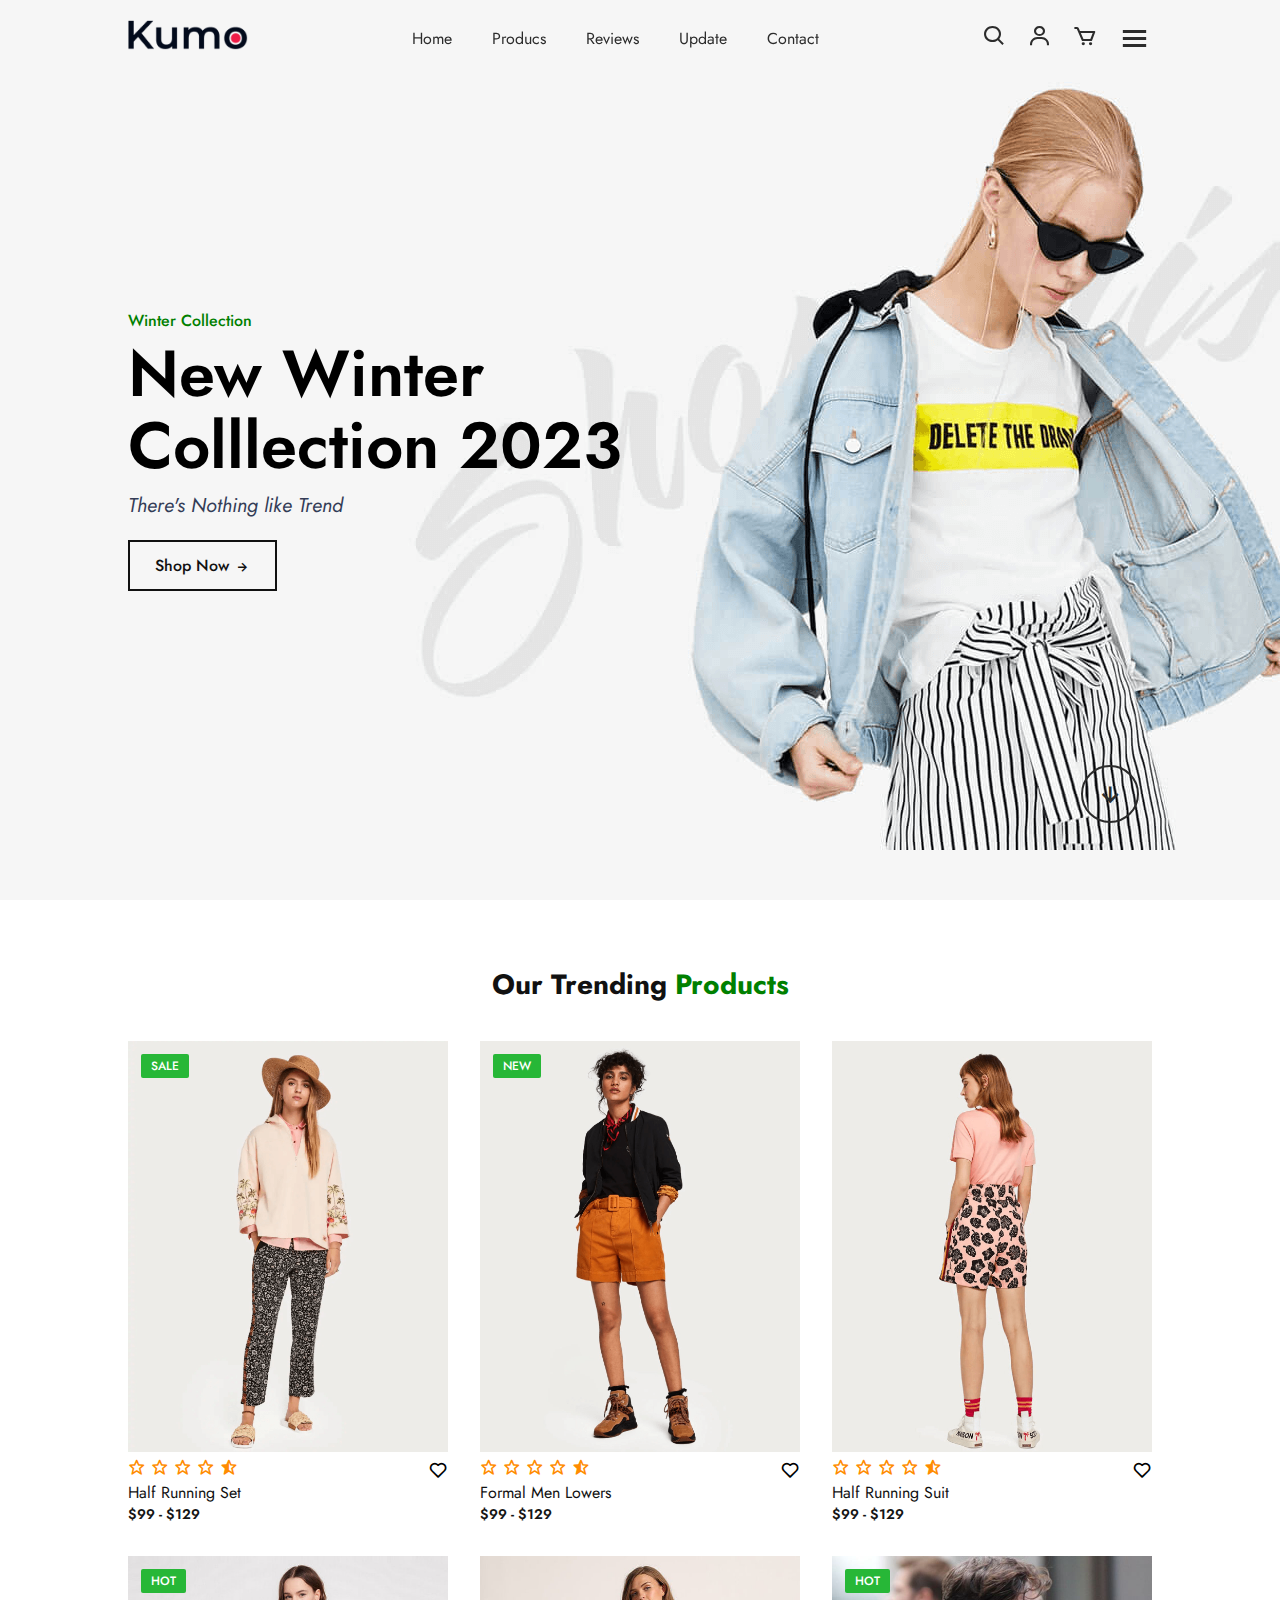
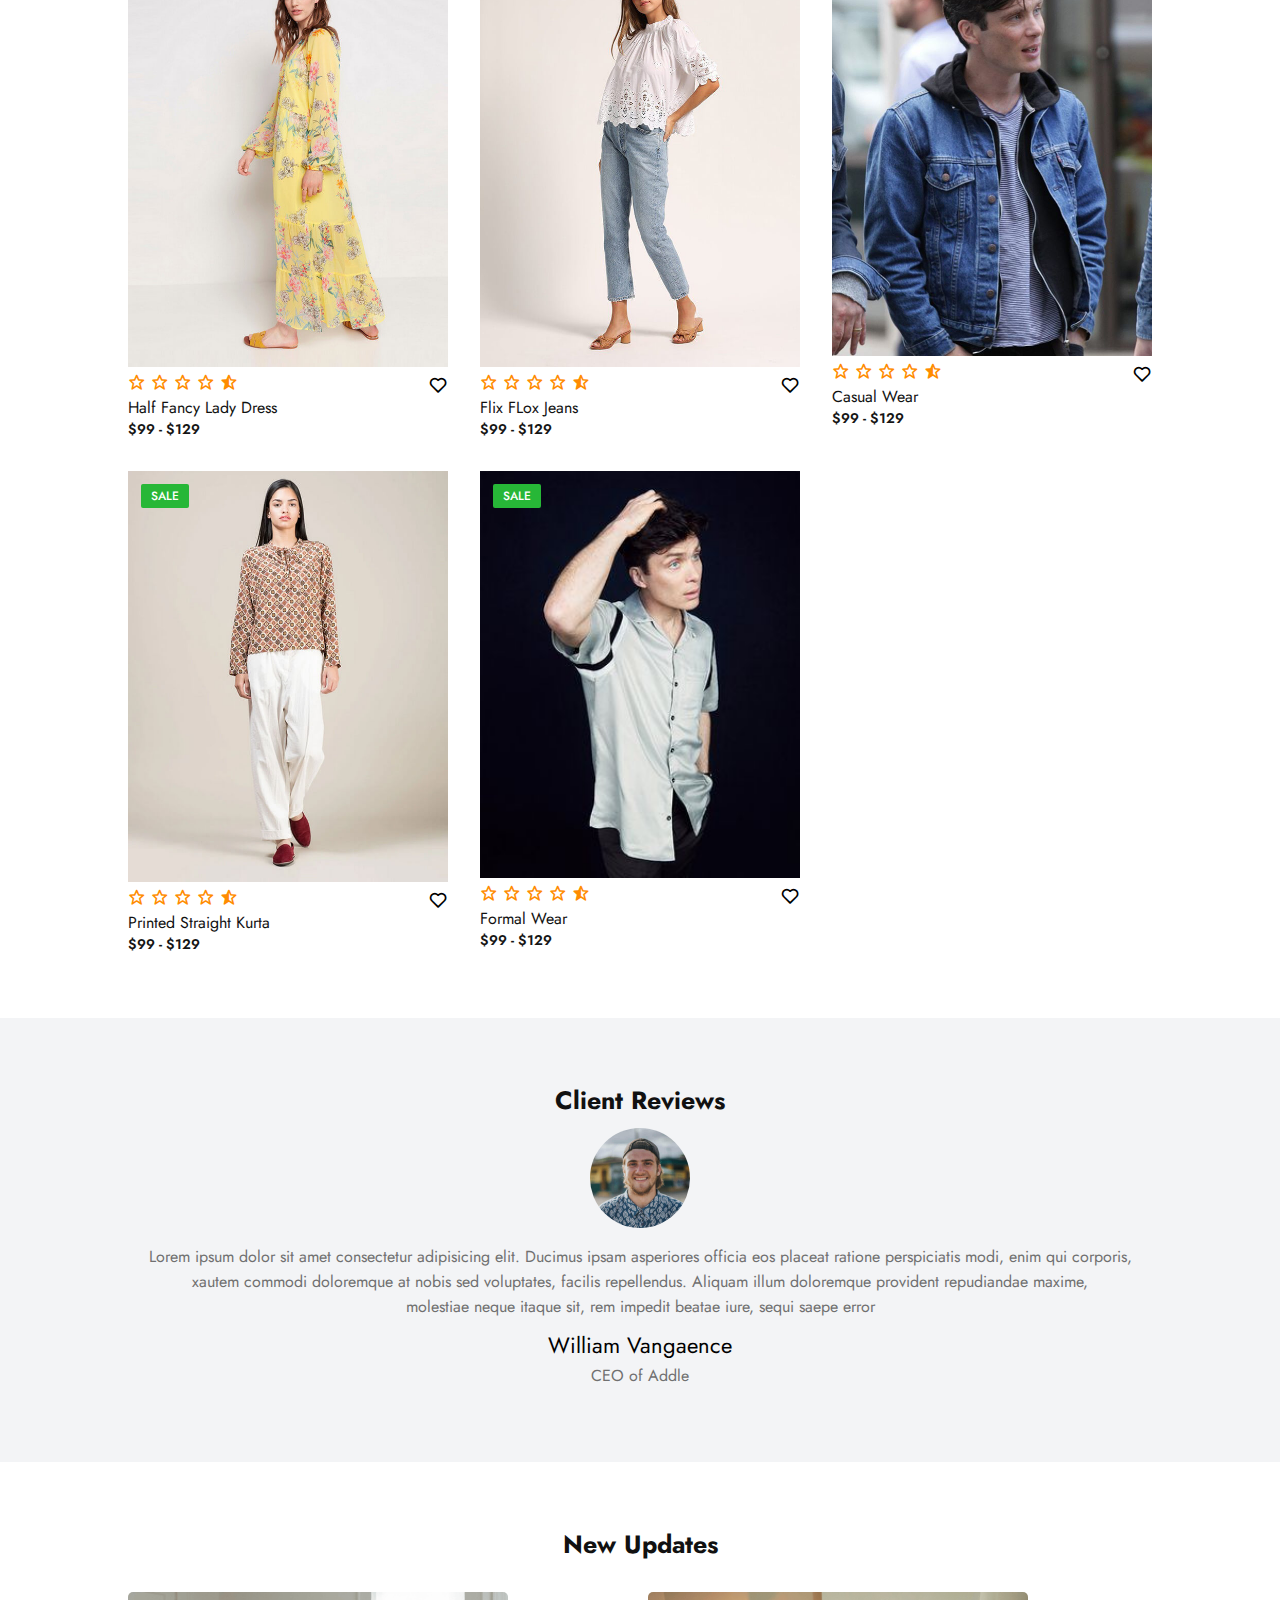
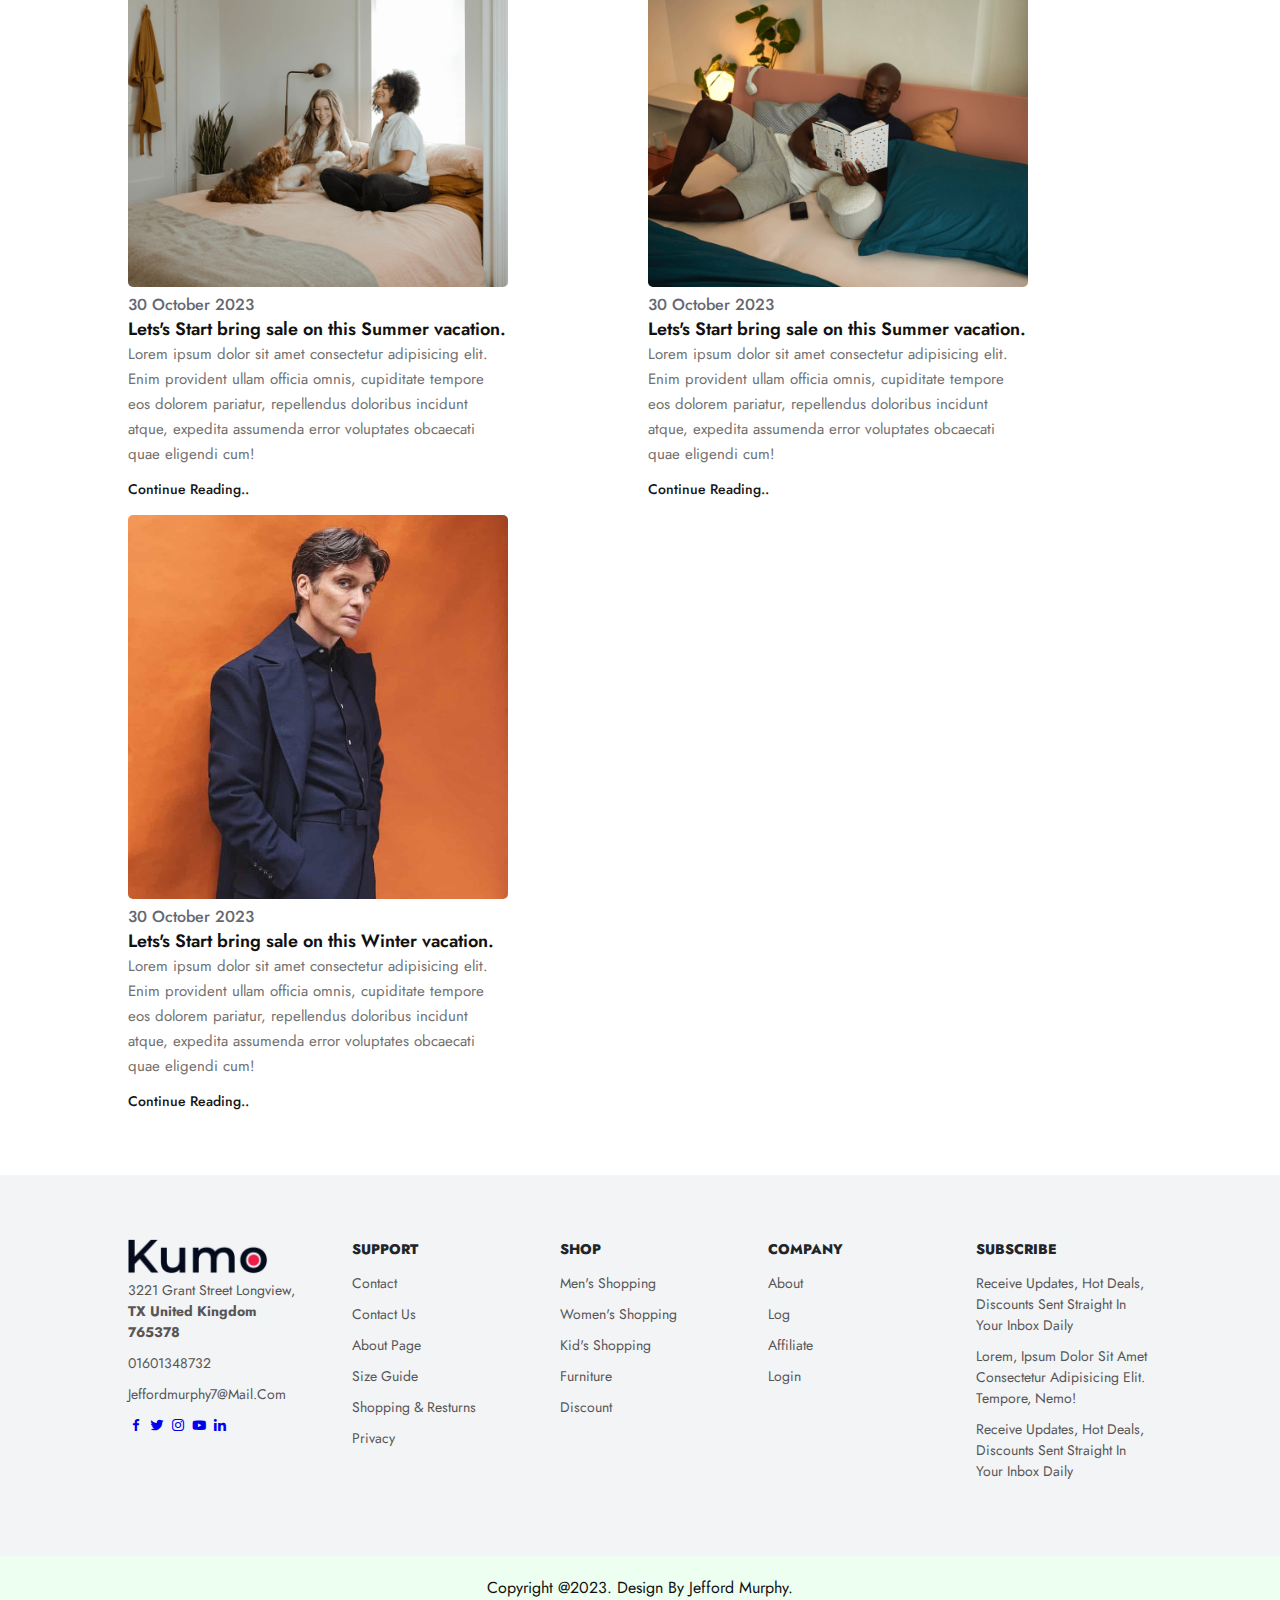
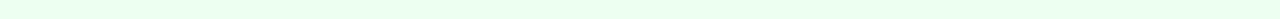
<file: index.html>
<!DOCTYPE html>
<html lang="en">
<head>
    <meta charset="UTF-8">
    <meta name="viewport" content="width=device-width, initial-scale=1.0">
    <title>M. Farrel Maulana|Olshop</title>
</head> 
<!-- CSS Link -->
<link rel="stylesheet" href="CSS/style.css">

<!-- font -->
<link rel="preconnect" href="https://fonts.googleapis.com">
<link rel="preconnect" href="https://fonts.gstatic.com" crossorigin>
<link href="https://fonts.googleapis.com/css2?family=Jost:wght@100;200;300;400;500;600;700&display=swap" rel="stylesheet">

<link rel="stylesheet" href="https://cdnjs.cloudflare.com/ajax/libs/font-awesome/6.5.1/css/all.min.css" integrity="sha512-DTOQO9RWCH3ppGqcWaEA1BIZOC6xxalwEsw9c2QQeAIftl+Vegovlnee1c9QX4TctnWMn13TZye+giMm8e2LwA==" crossorigin="anonymous" referrerpolicy="no-referrer" />

<!-- box-icon -->
<link rel="stylesheet"
href="https://unpkg.com/boxicons@latest/css/boxicons.min.css">

<body>
    <!-- navbar -->
    <header>
        <a href="#" class="logo"><img src="image/logo.png" alt=""></a>

        <ul class="navmenu">
            <li><a href="#Home">Home</a></li>
            <li><a href="#trending">Producs</a></li>
            <li><a href="#Reviews">Reviews</a></li>
            <li><a href="#Update">Update</a></li>
            <li><a href="#Contact">Contact</a></li>
        </ul>

        <div class="nav-icon">
            <a href="#"><i class='bx bx-search'></i></a>
            <a href="login.html"><i class='bx bx-user'></i></a>
            <a href="#"><i class='bx bx-cart'></i></a>
            
            <div class="bx bx-menu" id="menu-icon"></div>
        </div>
    </header>

    <!-- error waktu pake external css ga muncul, tapi pake inline malah muncul, padahal udah bener "image/banner-3.png" -->
    <section class="main-home" style="width: 100%;
    height: 100vh;
    background-image: url(image/banner-3.png);
    background-position: center;
    background-size: cover;
    display: grid;
    grid-template-columns: repeat(1, 1fr);
    align-items: center;" id="Home">

        <div class="main-text">
            <h5>Winter Collection</h5>
            <h1>New Winter <br> Colllection 2023</h1>
            <p>There's Nothing like Trend</p>

            <a href="#" class="main-btn">Shop Now <i class='bx bx-right-arrow-alt' ></i></a>
        </div>

        <div class="down-arrow">
            <a href="trending" class="down"><i class='bx bx-down-arrow-alt'></i></a>
        </div>
    </section>

    <!-- trending-production-section -->
    <section class="trending-production" id="trending" >
        <div class="center-text">
            <h2>Our Trending <span>Products</span></h2>
        </div>
        
        <div class="products">
            <div class="row">
                <img src="image/1.jpg" alt="">
                <div class="product-text">
                    <h5>Sale</h5>
                </div>
                <div class="heart-icon">
                    <i class='bx bx-heart'></i>
                </div>
                <div class="ratting">
                    <i class='bx bx-star'></i>
                    <i class='bx bx-star'></i>
                    <i class='bx bx-star'></i>
                    <i class='bx bx-star'></i>
                    <i class='bx bxs-star-half' ></i>
                </div>

                <div class="price">
                    <h4>Half Running Set</h4>
                    <p>$99 - $129</p>
                </div>
            </div>

            <div class="row">
                <img src="image/2.jpg" alt="">
                <div class="product-text">
                    <h5>New</h5>
                </div>
                <div class="heart-icon">
                    <i class='bx bx-heart'></i>
                </div>
                <div class="ratting">
                    <i class='bx bx-star'></i>
                    <i class='bx bx-star'></i>
                    <i class='bx bx-star'></i>
                    <i class='bx bx-star'></i>
                    <i class='bx bxs-star-half' ></i>
                </div>

                <div class="price">
                    <h4>Formal Men Lowers</h4>
                    <p>$99 - $129</p>
                </div>
            </div>

            <div class="row">
                <img src="image/3.jpg" alt="">

                <div class="heart-icon">
                    <i class='bx bx-heart'></i>
                </div>
                <div class="ratting">
                    <i class='bx bx-star'></i>
                    <i class='bx bx-star'></i>
                    <i class='bx bx-star'></i>
                    <i class='bx bx-star'></i>
                    <i class='bx bxs-star-half' ></i>
                </div>

                <div class="price">
                    <h4> Half Running Suit</h4>
                    <p>$99 - $129</p>
                </div>
            </div>


            <div class="row">
                <img src="image/4.jpg" alt="">
                <div class="product-text">
                    <h5>Hot</h5>
                </div>
                <div class="heart-icon">
                    <i class='bx bx-heart'></i>
                </div>
                <div class="ratting">
                    <i class='bx bx-star'></i>
                    <i class='bx bx-star'></i>
                    <i class='bx bx-star'></i>
                    <i class='bx bx-star'></i>
                    <i class='bx bxs-star-half' ></i>
                </div>

                <div class="price">
                    <h4>Half Fancy Lady Dress</h4>
                    <p>$99 - $129</p>
                </div>
            </div>


            <div class="row">
                <img src="image/5.jpg" alt="">

                <div class="heart-icon">
                    <i class='bx bx-heart'></i>
                </div>
                <div class="ratting">
                    <i class='bx bx-star'></i>
                    <i class='bx bx-star'></i>
                    <i class='bx bx-star'></i>
                    <i class='bx bx-star'></i>
                    <i class='bx bxs-star-half' ></i>
                </div>

                <div class="price">
                    <h4>Flix FLox Jeans</h4>
                    <p>$99 - $129</p>
                </div>
            </div>


            <div class="row">
                <img src="image/Levi's Jacket.jpg" alt="" >
                <div class="product-text">
                    <h5>Hot</h5>
                </div>
                <div class="heart-icon">
                    <i class='bx bx-heart'></i>
                </div>
                <div class="ratting">
                    <i class='bx bx-star'></i>
                    <i class='bx bx-star'></i>
                    <i class='bx bx-star'></i>
                    <i class='bx bx-star'></i>
                    <i class='bx bxs-star-half' ></i>
                </div>

                <div class="price">
                    <h4>Casual Wear </h4>
                    <p>$99 - $129</p>
                </div>
            </div>


            <div class="row">
                <img src="image/7.jpg" alt="" >
                <div class="product-text">
                    <h5>Sale</h5>
                </div>
                <div class="heart-icon">
                    <i class='bx bx-heart'></i>
                </div>
                <div class="ratting">
                    <i class='bx bx-star'></i>
                    <i class='bx bx-star'></i>
                    <i class='bx bx-star'></i>
                    <i class='bx bx-star'></i>
                    <i class='bx bxs-star-half' ></i>
                </div>

                <div class="price">
                    <h4>Printed Straight Kurta</h4>
                    <p>$99 - $129</p>
                </div>
            </div>


            <div class="row">
                <img src="image/Casual Clothes2.jpg" alt="" ">
                <div class="product-text">
                    <h5>Sale</h5>
                </div>
                <div class="heart-icon">
                    <i class='bx bx-heart'></i>
                </div>
                <div class="ratting">
                    <i class='bx bx-star'></i>
                    <i class='bx bx-star'></i>
                    <i class='bx bx-star'></i>
                    <i class='bx bx-star'></i>
                    <i class='bx bxs-star-half' ></i>
                </div>

                <div class="price">
                    <h4>Formal wear</h4>
                    <p>$99 - $129</p>
                </div>
            </div>
        </div>
    </section>


    <!-- Client-Review-Section -->
    <section class="client-reviews" id="Reviews">
        <div class="reviews">
            <h3>Client Reviews</h3>
            <img src="image/team-1.jpg" alt="">
            <p>Lorem ipsum dolor sit amet consectetur adipisicing elit. Ducimus ipsam asperiores officia eos placeat ratione perspiciatis modi, enim qui corporis,  <br>xautem commodi doloremque at nobis sed voluptates, facilis repellendus. Aliquam illum doloremque provident repudiandae maxime, <br> molestiae neque itaque sit, rem impedit beatae iure, sequi saepe error</p>

            <h2>William Vangaence</h2>
            <p>CEO of Addle</p>
        </div>
    </section>


    <!-- Update-News-Secton -->
    <section class="update-news" id="Update">
        <div class="up-center-text">
            <h2>New Updates</h2>
        </div>

        <div class="update-cart">
            <div class="cart">
                <img src="image/bl-1.png" alt="">
                <h5>30 October 2023</h5>
                <h4>Lets's Start bring sale on this Summer vacation.</h4>
                <p>
                    Lorem ipsum dolor sit amet consectetur adipisicing elit. Enim provident ullam officia omnis, cupiditate tempore eos dolorem pariatur, repellendus doloribus incidunt atque, expedita assumenda error voluptates obcaecati quae eligendi cum!
                </p>

                <h6>Continue Reading..</h6>
            </div>


            <div class="cart">
                <img src="image/bl-2.png" alt="">
                <h5>30 October 2023</h5>
                <h4>Lets's Start bring sale on this Summer vacation.</h4>
                <p>
                    Lorem ipsum dolor sit amet consectetur adipisicing elit. Enim provident ullam officia omnis, cupiditate tempore eos dolorem pariatur, repellendus doloribus incidunt atque, expedita assumenda error voluptates obcaecati quae eligendi cum!
                </p>

                <h6>Continue Reading..</h6>
            </div>


            <div class="cart">
                <img src="image/bl-3.jpg" alt="">
                <h5>30 October 2023</h5>
                <h4>Lets's Start bring sale on this Winter vacation.</h4>
                <p>
                    Lorem ipsum dolor sit amet consectetur adipisicing elit. Enim provident ullam officia omnis, cupiditate tempore eos dolorem pariatur, repellendus doloribus incidunt atque, expedita assumenda error voluptates obcaecati quae eligendi cum!
                </p>

                <h6>Continue Reading..</h6>
            </div>
        </div>
    </section>


    <!-- Contact-section -->
    <section class="contact" id="Contact">
        <div class="contact-info">
            <div class="first-info">
                <img src="image/logo.png" alt="">

                <p>3221 Grant Street Longview, <b> TX United Kingdom 765378</b></p>
                <p>01601348732</p>
                <p>jeffordmurphy7@mail.com</p>

                <div class="scoial-icon">
                    <a href="#"><i class='bx bxl-facebook'></i></a>
                    <a href="#"><i class='bx bxl-twitter' ></i></a>
                    <a href="#"><i class='bx bxl-instagram' ></i></a>
                    <a href="#"><i class='bx bxl-youtube' ></i></a>
                    <a href="#"><i class='bx bxl-linkedin' ></i></a>
                    
                </div>
            </div>

            <div class="second-info">
                <h4>Support</h4>
                <p>Contact</p>
                <p>Contact us</p>
                <p>About page</p>
                <p>Size Guide</p>
                <p>Shopping & Resturns</p>
                <p><S>Privacy</S></p>
            </div>

            <div class="third-info">
                <h4>Shop</h4>

                <p>Men's Shopping</p>
                <p>Women's Shopping</p>
                <p>Kid's Shopping</p>
                <p>Furniture</p>
                <p>Discount</p>
            </div>

            <div class="fourth-info">
                <h4>Company</h4>

                <p>About</p>
                <p>log</p>
                <p>Affiliate</p>
                <p>Login</p>
            </div>

            <div class="five">
                <h4>Subscribe</h4>

                <p>Receive Updates, Hot Deals, Discounts Sent Straight In Your Inbox Daily</p>
                <p>Lorem, ipsum dolor sit amet consectetur adipisicing elit. Tempore, nemo!</p>
                <p>Receive Updates, Hot Deals, Discounts Sent Straight In Your Inbox Daily</p>
            </div>
        </div>
    </section>

    <div class="end-text">
        <p>Copyright @2023. Design by Jefford Murphy.</p>
    </div>


<!-- JS Link -->
<script src="JS/Script.js"></script>
    
<!-- Tes Update -->
    
</body>
</html>
</file>
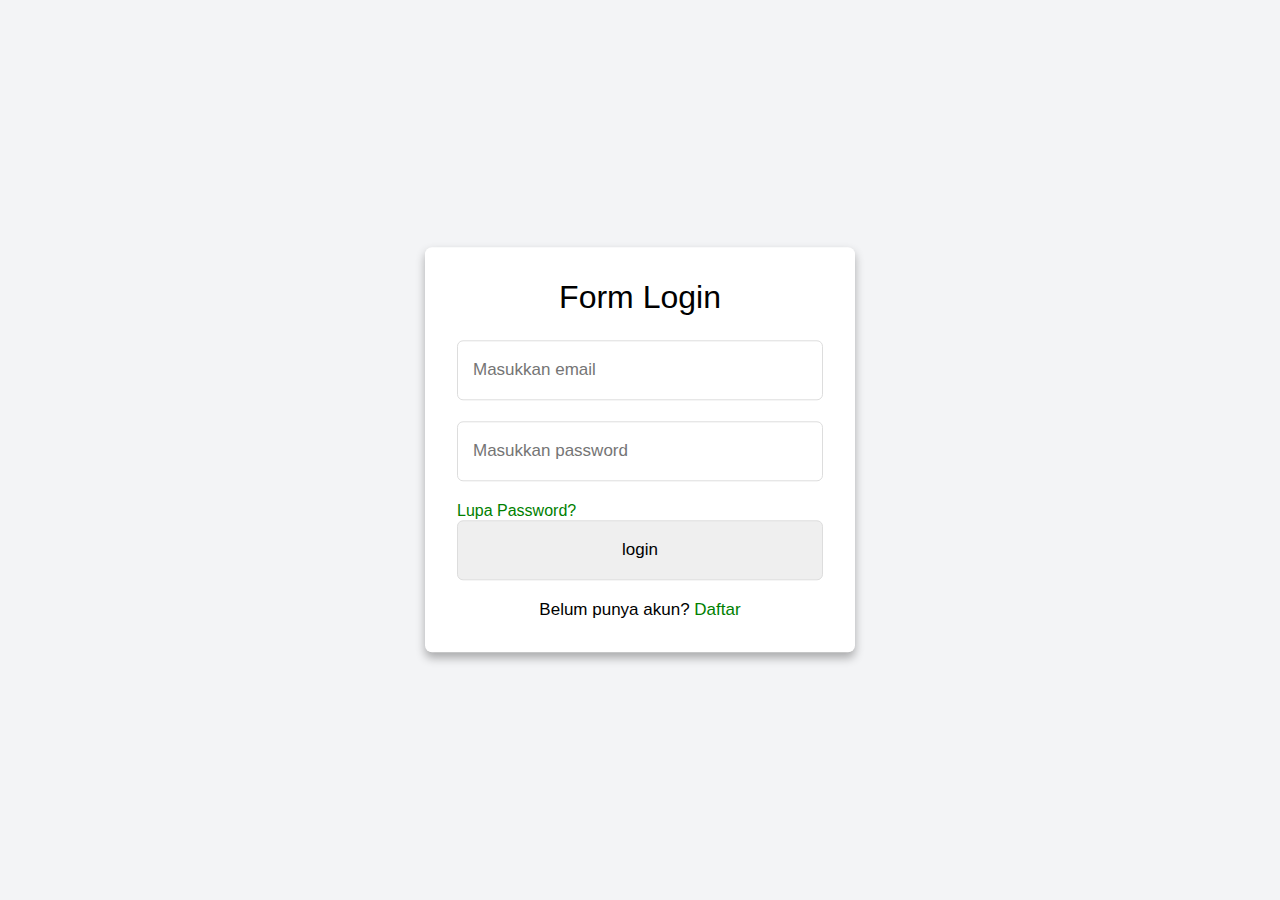
<file: login.html>
<!DOCTYPE html>
<html lang="en">
<head>
    <meta charset="UTF-8">
    <meta name="viewport" content="width=device-width, initial-scale=1.0">
    <title>Login</title>
    <link rel="stylesheet" href="CSS/loginstyle.css">
</head>
<body>
    <div class="container">
        <input type="checkbox" id="check">
        <div class="login form">
            <header>Form Login</header>
            <form action="#">
                <input type="text" placeholder="Masukkan email">
                <input type="password"placeholder="Masukkan password">
                <a href="#">Lupa Password?</a>
                <input type="button"value="login" class="button"> 
            </form>
            <div class="signup">
                <span class="signup">Belum punya akun?
                    <label for="check">Daftar</label>
                </span>
            </div>
        </div>
        <div class="registration form">
            <header>Form registration</header>
            <form action="#">
                <input type="text" placeholder="Masukkan email">
                <input type="password"placeholder="Masukkan password">
                <input type="password"placeholder="Masukkan password">
                <input type="button"value="Daftar" class="button"> 
            </form>
            <div class="signup">
                <span class="signup">Sudah punya akun?
                    <label for="check">Login</label>
                </span>
            </div>
        </div>
    </div>
</body>
</html>
</file>
<file: CSS/style.css>
*{
    margin: 0;
    padding: 0;
    box-sizing: border-box;
    scroll-behavior: smooth;
    font-family: 'Jost', sans-serif;
    list-style: none;
    text-decoration: none;
}

header {
    position: fixed;
    width: 100%;
    top: 0;
    right: 0;
    z-index: 1000;
    display: flex;
    align-items: center;
    justify-content: space-between;
    padding: 20px 10%;
}

.logo img {
    max-width: 120px;
    height: auto;
}

.navmenu {
    display: flex;
}

.navmenu a{
    color: #2c2c2c;
    font-size: 16px;
    text-transform: capitalize;
    padding: 10px 20px;
    font-weight: 400;
    transition: all .42s ease;
}

.navmenu a:hover {
    color: rgb(38, 197, 38);
}

.nav-icon {
    display: flex;
    align-items: center;
}

.nav-icon i{
    margin-right: 20px;
    color: #2c2c2c;
    font-size: 25px;
    font-weight: 400;
    transition: all .42s ease;
}

.nav-icon i:hover {
    transform: scale(1.1);
    color: rgb(38, 197, 38);
}

#menu-icon {
    font-size: 35px;
    color: #2c2c2c;
    z-index: 10001;
    cursor: pointer;
}

section {
    padding: 5% 10%;
}

.main-text h5{
    color: green;
    font-size: 16px;
    text-transform: capitalize;
    font-weight: 500;
}

.main-text h1{
    color:  #000;
    font-size: 65px;
    text-transform: capitalize;
    line-height: 1.1;
    font-weight: 600;
    margin: 6px 0 10px;
}

.main-text p{
    color: #333c56;
    font-size: 20px;
    font-style: italic;
    margin-bottom: 20px;
}

.main-btn {
    display: inline-block;
    color: #111;
    font-size: 16px;
    font-weight: 500;
    text-transform: capitalize;
    border: 2px solid #111;
    padding: 12px 25px;
    transition: all .42s ease;
}

.main-btn:hover {
    background-color: #000;
    color: #fff;

}

.main-btn i {
    vertical-align: middle;
}

.down-arrow {
    position: absolute;
    top: 85%;
    right: 11%;
}

.down i {
    font-size: 30px;
    color: #2c2c2c;
    border: 2px solid #2c2c2c;
    border-radius: 50px;
    padding: 12px 12px;
}

.down i:hover {
    background-color: #2c2c2c;
    color: #fff;
    transition: all .42s ease;
}

header.sticky {
    background: #fff;
    padding: 20px 10%;
    box-shadow: 0px 0px 10px rgb(0 0 0  / 10%);
}

/* trending-section-css */
.center-text h2{
    color: #111;
    font-size: 28px;
    text-transform: capitalize;
    text-align: center;
    margin-bottom: 36px;
}

.center-text span {
    color: green;
}

.products{
    display: grid;
    grid-template-columns: repeat(auto-fit, minmax(260px, auto));
    gap: 2rem;
}

.row {
    position: relative;
    transition: all .40s;
}

.row img{
    width: 100%;
    height: auto;
    transition: all .40s;
}

.row img:hover{
    transform: scale(0.9);
}

.product-text h5 {
    position: absolute;
    top: 13px;
    left: 13px;
    color: #fff;
    font-size: 12px;
    font-weight: 500;
    text-transform: uppercase;
    background-color: #27b737;
    padding: 3px 10px;
    border-radius: 2px;
}

.heart-icon {
    position: absolute;
    right: 0;
    font-size:  20px;
}

.heart-icon:hover {
    color: red;
}

.ratting i {
    color: #ff8c00;
    font-size: 18px;
}

.price h4 {
    color: #111;
    font-size: 16px;
    text-transform: capitalize;
    font-weight: 400;
}

.price p {
    color: #151515;
    font-size: 14px;
    font-weight: 600;
}

.client-reviews {
    background-color: #f3f4f6;
}

.reviews {
    text-align: center;
}

.reviews h3 {
    color: #111;
    font-size: 25px;
    text-transform: capitalize;
    text-align: center;
    font-weight: 700;
}

.reviews img {
    width: 100px;
    height: auto;
    border-radius: 50px;
    margin: 10px 0;
}

.reviews p {
    color: #707070;
    font-size: 16px;
    line-height: 25px;
    margin-bottom: 10px;

}

.reviews h2 {
    font-size: 22px;
    color: #000;
    font-weight: 400;
    text-transform: capitalize;
    margin-bottom: 2px;
}

/* Update Section Css */
.up-center-text h2 {
    text-align: center;
    color: #111;
    font-size: 25px;
    text-transform: capitalize;
    font-weight: 700;
    margin-bottom: 30px;
}

.cart img {
    width: 380px;
    height: auto;
    border-radius: 5px;
}

.update-cart {
    display: grid;
    grid-template-columns: repeat(auto-fit, minmax(380px, auto));
    gap: 1rem;
}

.cart h5 {
    color: #636872;
    font-size: 16px;
    text-transform: capitalize;
    font-weight: 500;
    /* margin: 5px; */
}

.cart h4 {
    color: #111;
    font-size: 18px;
    font-weight: 600;
}

.cart p {
    color: #707070;
    font-size: 15px;
    max-width: 380px;
    line-height: 25px;
    margin-bottom: 12px;
}

.cart h6 {
    color: #151515;
    font-size: 14px;
    font-weight: 500;
}

/* Contact Section */
.contact {
    background-color: #f3f4f6;
}

.contact-info {
    display: grid;
    grid-template-columns: repeat(auto-fit, minmax(160px, auto));
    gap: 3rem;
}

.first-info img{
    width: 140px;
    height: auto;
}

.contact-info h4 {
    color: #212529;
    font-size: 14px;
    text-transform: uppercase;
    margin-bottom: 14px;
    font-weight: 800;
}

.contact-info p {
    color:#565656;
    font-size: 14px;
    font-weight: 400;
    text-transform: capitalize;
    line-height: 1.5;
    margin-bottom: 10px;

    cursor: pointer;
    transition: all .42s;
}

.contact-info p:hover {
    color: green;
}

.social-icon i {
    color: #565656;
    margin-right: 10px;
    font-size: 20px;
    transition: all .42s;
}

.social-icon i:hover {
    transition: scale(1.3);
}

.end-text {
    text-align: center;
    background-color: #edfff1;
    padding: 20px;
}

.end-text p {
    color: #111;
    text-transform: capitalize;
}

/* Responsive-css */
@media(max-width:890px){
    header{
        padding: 20px 3%;
        transition: .4s;
    }
}
@media(max-width:630px){
    .main-text h1 {
        font-size: 50px;
        transition: .4s;
    }
    .main-text p {
        font-size: 18px;
        transition: .4s;
    }
    .main-btn {
        padding: 10px 20px;
        transition: .4s;
    }
}

@media(max-width:750px){
    .navmenu {
        position: absolute;
        top: 100%;
        right: -100%;
        width: 300px;
        height: 130vh;
        background: #f5f1f1;
        display: flex;
        flex-direction: column;
        align-items: center;
        padding: 120px 30px;
        transition: all .42s;
    }
    .navmenu a {
        display: block;
        margin: 18px 0;
    }
    .navmenu.open {
        right: 0;
    }
}
</file>
<file: CSS/loginstyle.css>
@import url('https://fonts.googleapis.com/css2?family=Jost:wght@100;200;300;400;500;600;700&display=swap');
*{
    margin: 0;
    padding: 0;
    box-sizing: border-box;
    font-family: 'Poppins', sans-serif;
}

body{
    min-height: 100vh;
    width: 100%;
    background: #f3f4f6 ;
}

.container {
    position: absolute;
    top: 50%;
    left: 50%;
    transform: translate(-50%, -50%);
    max-width: 430px;
    width: 100%;
    background: #fff;
    border-radius: 7px;
    box-shadow: 0 5px 10px rgba(0,0,0, 0.3);
}

.container .registration {
    display: none;
}
#check:checked ~ .registration{
    display: block;
}
#check:checked ~ .login {
    display: none;
}
#check {
    display: none;
}
.container .form {
    padding: 2rem;
}
.form header {
    font-size: 2rem;
    font-weight: 500;
    text-align: center;
    margin-bottom: 1.5rem;
}

.form input {
    height: 60px;
    width: 100%;
    padding: 0 15px;
    font-size: 17px;
    margin-bottom: 1.3rem;
    border: 1px solid #ddd;
    border-radius: 6px;
    outline: none;
}

.form input:focus {
    box-shadow: 0 1px 0 rgba(0,0,0, 0.2);

}

.form a {
    font-size: 16px;
    color: green;
    text-decoration: none;
}

.form a:hover {
    text-decoration: underline;
}

.form input .button{
    color:green;
    background: rgb(243, 246, 244);
    font-size: 1.2rem;
    font-weight: 500;
    letter-spacing: 1px;
    margin-top: 1.7rem;
    cursor: pointer;
    transition: 0.4s;
}

.form input .button:hover {
    background: #f3f4f6;
}

.signup {
    font-size: 17px;
    text-align: center;
}

.signup label {
    color: green;
    cursor: pointer;
}

.signup label:hover{
    text-decoration: underline;
}
</file>
